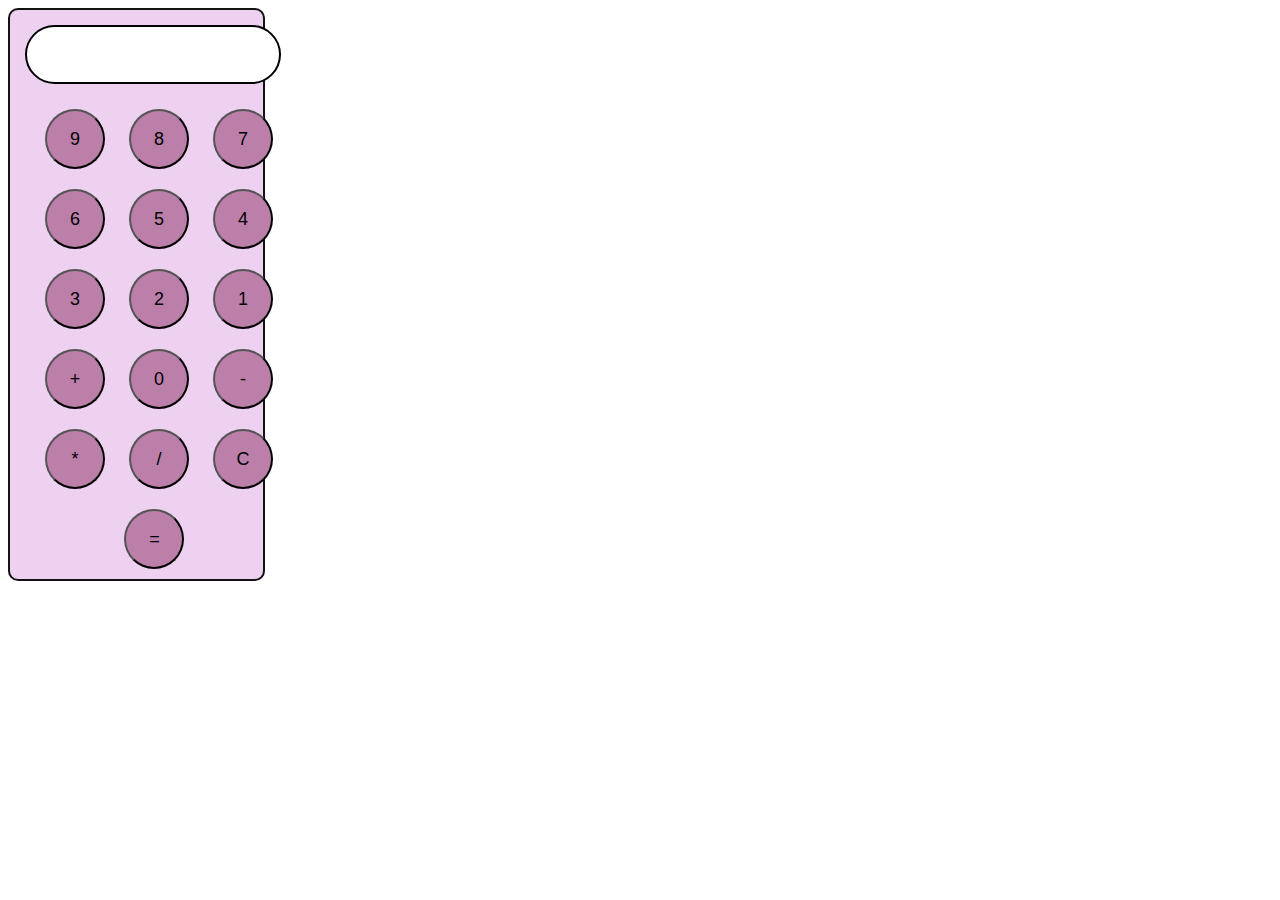
<file: calculator/index.html>
<!DOCTYPE html>
<html lang="en">

<link>
<meta charset="utf-8">
<title>Calculator</title>
<link rel="stylesheet" href="index.css">
</link>

<body>
  <div id="container">
    <input type="text" id="display" readonly />
    <div class="btn-container">
      <button class="btn"
        onclick="currDisplay=currDisplay+9; document.getElementById('display').value=currDisplay;">9</button>
      <button class="btn"
        onclick="currDisplay=currDisplay+8; document.getElementById('display').value=currDisplay;">8</button>
      <button class="btn"
        onclick="currDisplay=currDisplay+7; document.getElementById('display').value=currDisplay;">7</button>
      <button class="btn"
        onclick="currDisplay=currDisplay+6; document.getElementById('display').value=currDisplay;">6</button>
      <button class="btn"
        onclick="currDisplay=currDisplay+5; document.getElementById('display').value=currDisplay;">5</button>
      <button class="btn"
        onclick="currDisplay=currDisplay+4; document.getElementById('display').value=currDisplay;">4</button>
      <button class="btn"
        onclick="currDisplay=currDisplay+3; document.getElementById('display').value=currDisplay;">3</button>
      <button class="btn"
        onclick="currDisplay=currDisplay+2; document.getElementById('display').value=currDisplay;">2</button>
      <button class="btn"
        onclick="currDisplay=currDisplay+1; document.getElementById('display').value=currDisplay;">1</button>
      <button class="btn"
        onclick="currDisplay=currDisplay+'+'; document.getElementById('display').value=currDisplay;">+</button>
      <button class="btn"
        onclick="currDisplay=currDisplay+0; document.getElementById('display').value=currDisplay;">0</button>
      <button class="btn"
        onclick="currDisplay=currDisplay+'-'; document.getElementById('display').value=currDisplay;">-</button>
      <button class="btn"
        onclick="currDisplay=currDisplay+'*'; document.getElementById('display').value=currDisplay;">*</button>
      <button class="btn"
        onclick="currDisplay=currDisplay+'/'; document.getElementById('display').value=currDisplay;">/</button>
      <button class="btn"
        onclick="currDisplay=''; document.getElementById('display').value=currDisplay;">C</button>
    </div>
    <button class="btn" id="equalBtn"
        onclick="let res=eval(currDisplay); currDisplay=res; document.getElementById('display').value=currDisplay;">=</button>
    </div>
  </div>
  <script>
    let currDisplay = "";
    document.getElementById('display').value = currDisplay;

  </script>
</body>

</html>
</file>
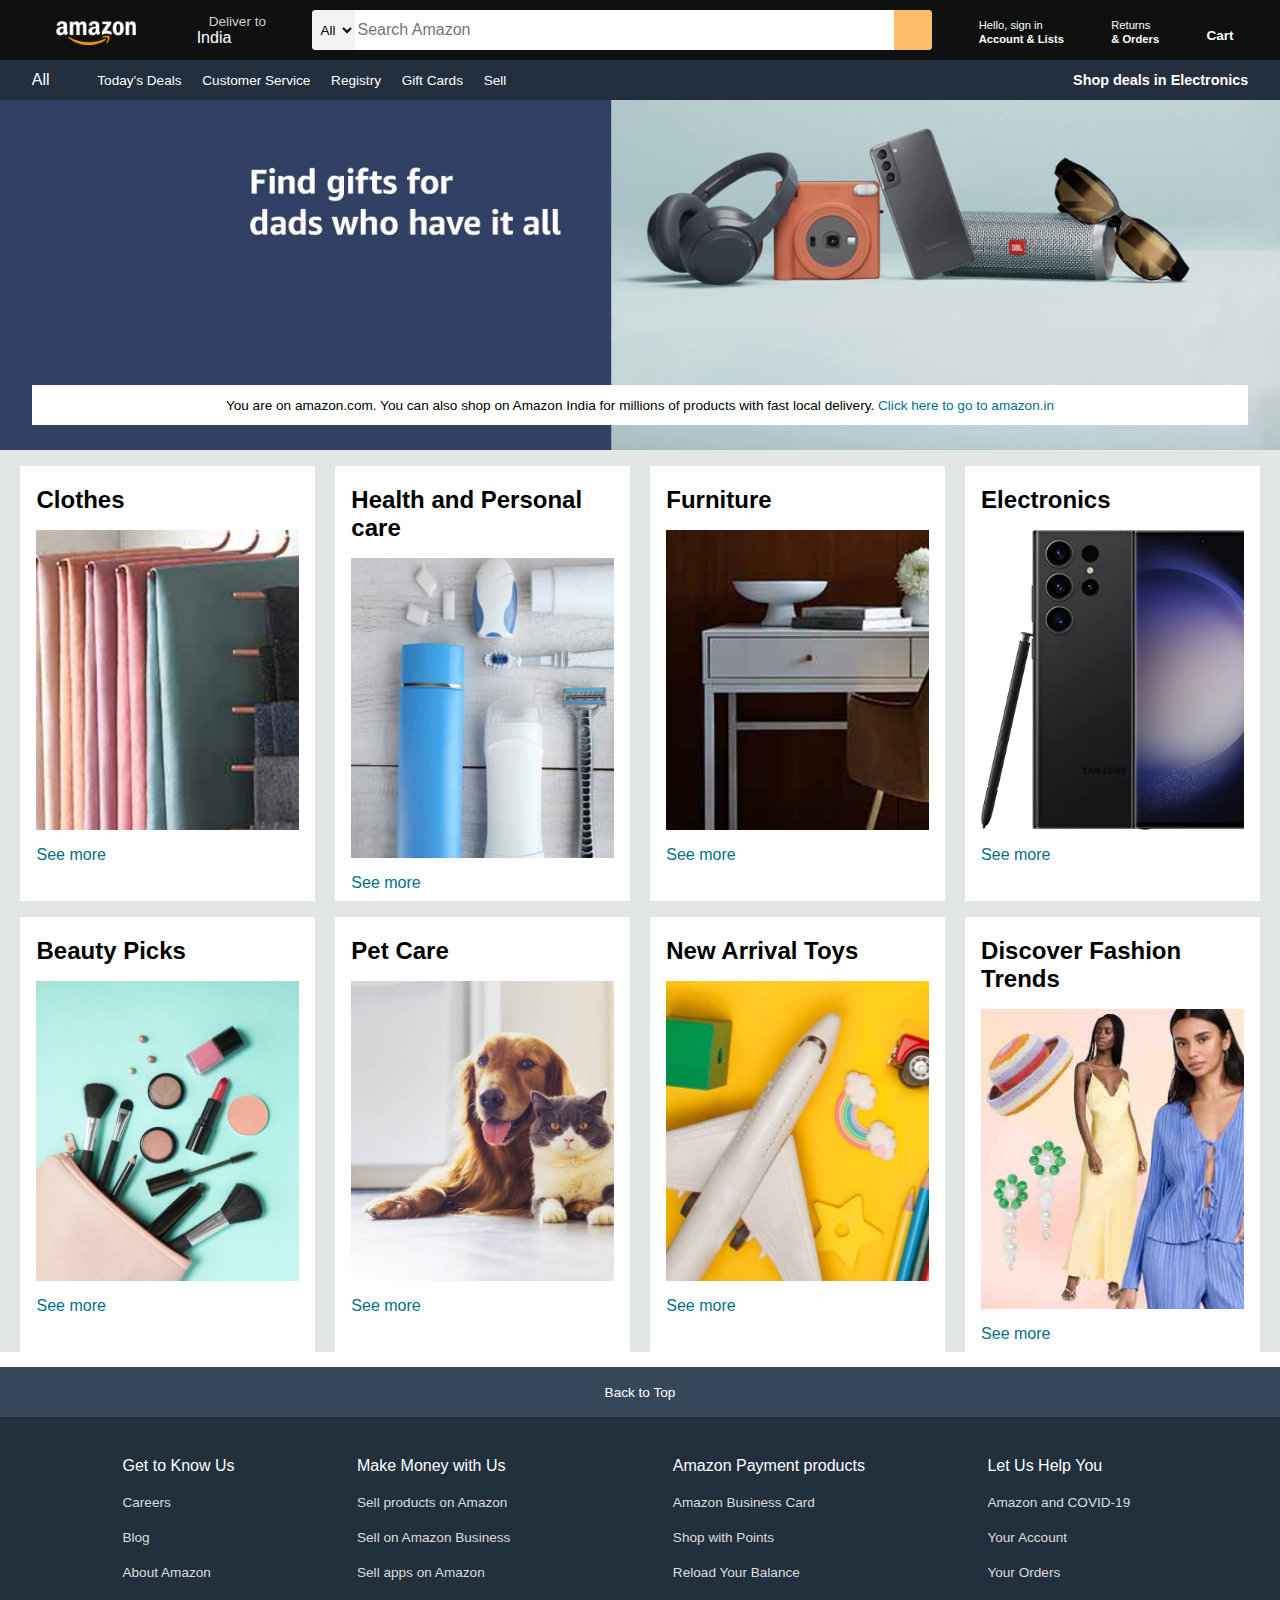
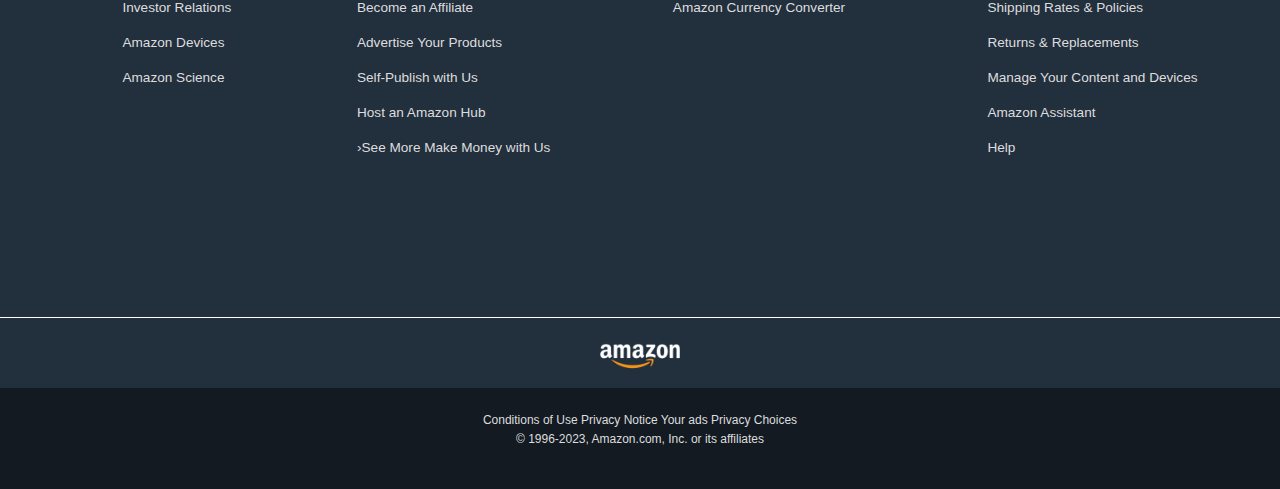
<file: landing-page/index.html>
<!DOCTYPE html>
<html lang="en">
<head>
    <meta charset="UTF-8">
    <meta name="viewport" content="width=device-width, initial-scale=1.0">
    <title>Amazon</title>
    <link rel="stylesheet" href="https://cdnjs.cloudflare.com/ajax/libs/font-awesome/6.4.0/css/all.min.css" integrity="sha512-iecdLmaskl7CVkqkXNQ/ZH/XLlvWZOJyj7Yy7tcenmpD1ypASozpmT/E0iPtmFIB46ZmdtAc9eNBvH0H/ZpiBw==" crossorigin="anonymous" referrerpolicy="no-referrer" />
    <link rel="stylesheet" href="style.css">
</head>
<body>
    <header>
        <div class="navbar">
            <div class="nav-logo border">
               <div class="logo"></div> 
            </div>

            <div class="nav-address border">
                <p class="add1">Deliver to</p>
                <div class="add-icon">
                    <i class="fa-solid fa-location-dot"></i>
                    <p class="add2">India</p>
                </div>
            </div>
            <div class="nav-search">
                <select class="search-select">
                    <option>All</option>
                </select>
                <input placeholder="Search Amazon" class="search-input">
                <div class="search-icon">
                    <i class="fa-solid fa-magnifying-glass"></i>
                </div>
            </div>
            <div class="nav-signin border">
                <p><span>Hello, sign in</span></p> 
                <p class="nav2">Account & Lists</p>
             </div>
     
             <div class="nav-return border">
                 <p><span>Returns</span></p> 
                 <p class="nav2">& Orders</p>
              </div>
              <div class="nav-cart border">
                <i class="fa-solid fa-cart-shopping"></i>
                Cart
              </div>
        </div>
        <div class="panel">
            <div class="panel-all border">
                <i class="fa-solid fa-bars"></i>
                All
            </div>
            <div class="panel-ops">
                <p class="border">Today's Deals</p>
                <p class="border">Customer Service</p>
                <p class="border">Registry</p>
                <p class="border">Gift Cards</p>
                <p class="border">Sell</p>
                </p>
            </div>
            <div class="panel-deals border">
                Shop deals in Electronics
            </div>
        </div>
    </header>
    <div class="hero-section">
        <div class="hero-msg">
            <p>You are on amazon.com. You can also shop on Amazon India for millions of products with fast local delivery.<a> Click here to go to amazon.in</a></p>
        </div>
    </div>
    <div class="shop-section">
        <div class="box1 box">
            <div class="box-content">
                <h2>Clothes</h2>
                <div class="box-img" style="background-image: url('box1_image.jpg');"></div>
                <p>See more</p>
            </div>
        </div>
        <div class="box2 box">
            <div class="box-content">
                <h2>Health and Personal care</h2>
                <div class="box-img" style="background-image: url('box2_image.jpg');"></div>
                <p>See more</p>
            </div>
        </div>
        <div class="box3 box">
            <div class="box-content">
                <h2>Furniture</h2>
                <div class="box-img" style="background-image: url('box3_image.jpg');"></div>
                <p>See more</p>
            </div>
        </div>
        <div class="box4 box">
            <div class="box-content">
                <h2>Electronics</h2>
                <div class="box-img" style="background-image: url('box4_image.jpg');"></div>
                <p>See more</p>
            </div>
        </div>
        <div class="box5 box">
            <div class="box-content">
                <h2>Beauty Picks</h2>
                <div class="box-img" style="background-image: url('box5_image.jpg');"></div>
                <p>See more</p>
            </div>
        </div>
        <div class="box6 box">
            <div class="box-content">
                <h2>Pet Care</h2>
                <div class="box-img" style="background-image: url('box6_image.jpg');"></div>
                <p>See more</p>
            </div>
        </div>
        <div class="box7 box">
            <div class="box-content">
                <h2>New Arrival Toys</h2>
                <div class="box-img" style="background-image: url('box7_image.jpg');"></div>
                <p>See more</p>
            </div>
        </div>
        <div class="box8 box">
            <div class="box-content">
                <h2>Discover Fashion Trends</h2>
                <div class="box-img" style="background-image: url('box8_image.jpg');"></div>
                <p>See more</p>
            </div>
        </div>
    </div>
    <footer>
        <div class="foot-panel1">
            Back to Top
        </div>
        <div class="foot-panel2">
            <ul>
                <p>Get to Know Us</p>
                <a>Careers</a>
                <a>Blog</a>
                <a>About Amazon</a>
                <a>Investor Relations</a>
                <a>Amazon Devices</a>
                <a>Amazon Science</a>
            </ul>
            <ul>
                <p>Make Money with Us</p>
                <a>Sell products on Amazon</a>
                <a>Sell on Amazon Business</a>
                <a>Sell apps on Amazon</a>
                <a>Become an Affiliate</a>
                <a>Advertise Your Products</a>
                <a>Self-Publish with Us</a>
                <a>Host an Amazon Hub</a>
                <a>›See More Make Money with Us</a>
            </ul>
            <ul>
                <p>Amazon Payment products</p>                  
                <a>Amazon Business Card</a>
                <a>Shop with Points</a>
                <a>Reload Your Balance</a>
                <a>Amazon Currency Converter</a>
                </ul>
            <ul>
                <p>Let Us Help You</p>
                <a>Amazon and COVID-19</a>
                <a>Your Account</a>
                <a>Your Orders</a>
                <a> Shipping Rates & Policies</a>
                <a>Returns & Replacements</a>
                <a>Manage Your Content and Devices</a>
                <a> Amazon Assistant</a>
                <a>Help</a>
            </ul>
        </div>
        <div class="foot-panel3">
            <div class="logo"></div>
        </div>
        <div class="foot-panel4">
            <div class="pages">
                <a>Conditions of Use</a>
                <a>Privacy Notice</a>
                <a>Your ads Privacy Choices</a>
            </div>
            <div class="copyright">© 1996-2023, Amazon.com, Inc. or its affiliates</div>
        </div>
    </footer>
</body>
</html>
</file>
<file: calculator/index.css>
#container{
  border: 2px solid rgb(19, 19, 19);
  border-radius: 10px;
  width: 20%;
  background-color: rgb(238, 209, 240);
  display: grid;
}
#display{
  margin: 15px;
  height: 35px;
  border-radius: 30px;
  border: 2px solid black;
  font-size: large;
  padding: 10px;
}

.btn-container{
  margin-left: 25px;
}

#equalBtn{
  margin-left: 40%;
}

.btn{
  width: 60px;
  height: 60px;
  margin: 10px;
  font-size: large;
  border-radius: 40px;
  background-color: rgb(188, 127, 170);
  cursor: pointer;
}
</file>
<file: landing-page/style.css>
*{
    margin: 0;
    font-family: Arial;
    border: border-box;
}

.navbar{
    height: 60px;
    background-color: #0f1111;
    color: white;
    display: flex;
    align-items: center;
    justify-content: space-evenly;
}

.nav-logo{
    height: 50px;
    width: 100px;
}

.logo{
    background-image: url(amazon_logo.png);
    background-size: cover;
    height: 50px;
    width: 100%;
}

.border{
    border: 1.5px solid transparent;
}

.border:hover{
    border: 1.5px solid white;
}

/** box2 **/
.add1{
    color: #cccccc;
    font-size: 0.85rem;
    margin-left: 15px;
}
.add2{
    font-size: 1rem;
    margin-left: 3px;
}

.add-icon{
    display: flex;
    align-items: center;
}

/** box 3 **/
.nav-search{
    display: flex;
    justify-content: space-evenly;
    background-color: pink;
    width: 620px;
    height: 40px;
    border-radius: 4px;
}

.search-select{
    background-color: #f3f3f3;
    width: 50px;
    text-align: center;
    border-top-left-radius: 4px;
    border-bottom-left-radius: 4px;
    border: none;
}

.search-input{
    width: 100%;
    font-size: 1rem;
    border: none;
}

.search-icon{
    width: 45px;
    display: flex;
    justify-content: center;
    align-items: center;
    font-size: 1.2rem;
    background-color: #febd68;
    border-top-right-radius: 4px;
    border-bottom-right-radius: 4px;
    color: #0f1111;
cursor:pointer;
}

.nav-search :hover{
    border: 2px solid orange;
}

/* box4 */
span{
    font-size: 0.7rem;
}
.nav2{
    font-size: 0.7rem;
    font-weight: 700;
}

/* box6 */
.nav-cart i{
    font-size: 30px;
}
.nav-cart{
    font-size: 0.85rem;
    font-weight: 700;
}

/** pannel **/
.panel{
    height: 40px;
    background-color: #232f3e;
    display: flex;
    color: #ffffff;
    align-items: center;
    justify-content: space-evenly;
}
.panel-ops p{
    display: inline;
    margin-left: 15px;
}
.panel-ops{
    width: 75%;
    font-size: 0.85rem;
}
.panel-deals{
    font-size: 0.9rem;
    font-weight: 700;
}

/* hero section */
.hero-section{
    background-image: url("hero_image.jpg");
    background-size: cover;
    height: 350px;
    display: flex;
    justify-content: center;
    align-items: flex-end;
}
.hero-msg {
    background-color: white;
    color: black;
    height: 40px;
    display: flex;
    align-items: center;
    justify-content: center;
    font-size: 0.85rem;
    width: 95%;
    margin-bottom: 25px;
}
.hero-msg a{
    color: #007185;
}

/* shop-section */
.shop-section{
    display: flex;
    flex-wrap: wrap;
    justify-content: space-evenly;
    background-color: #e2e7e6;
}
.box{
    /* border: 2px solid black; */
    height: 400px;
    width: 23%;
    background-color:white;
    padding: 20px 0px 15px;
    margin-top: 1rem;
}
.box-img{
    height: 300px;
    background-size: cover;
    margin-top: 1rem;
    margin-bottom: 1rem;
}
.box-content {
    margin-left: 1rem;
    margin-right: 1rem;
}
.box-content p{
    color: #007185;
}

/* footer */
footer{
    margin-top: 15px;
}
.foot-panel1{
    background-color: #37475a;
    color: white;
    height: 50px;
   display: flex;
    justify-content: center;
    align-items: center;
    font-size: 0.85rem;
}
.foot-panel2{
    background-color: #222f3d;
    color: white;
    height: 500px;
    display: flex;
    justify-content: space-evenly;
}
ul{
    margin-top: 40px;
}
ul a{
    display: block;
    font-size: 0.85rem;
    margin-top: 20px;
    color: #dddddd;
}
.foot-panel3{
    background-color: #222f3d;
    color: white;
    border-top: 0.5px solid white;
    height: 70px;
    display: flex;
    justify-content: center;
    align-items: center;
}
.logo{
    background-image: url(amazon_logo.png);
    background-size: cover;
    height: 50px;
    width: 100px;
}
.foot-panel4{
    background-color: #131a22;
    color: #dddddd;
    height: 76px;
    text-align: center;
    font-size: 12px;
    padding-top: 25px;
}
/* .pages{
    text-align: center;
} */
.copyright{
    padding-top: 5px;
}
</file>
